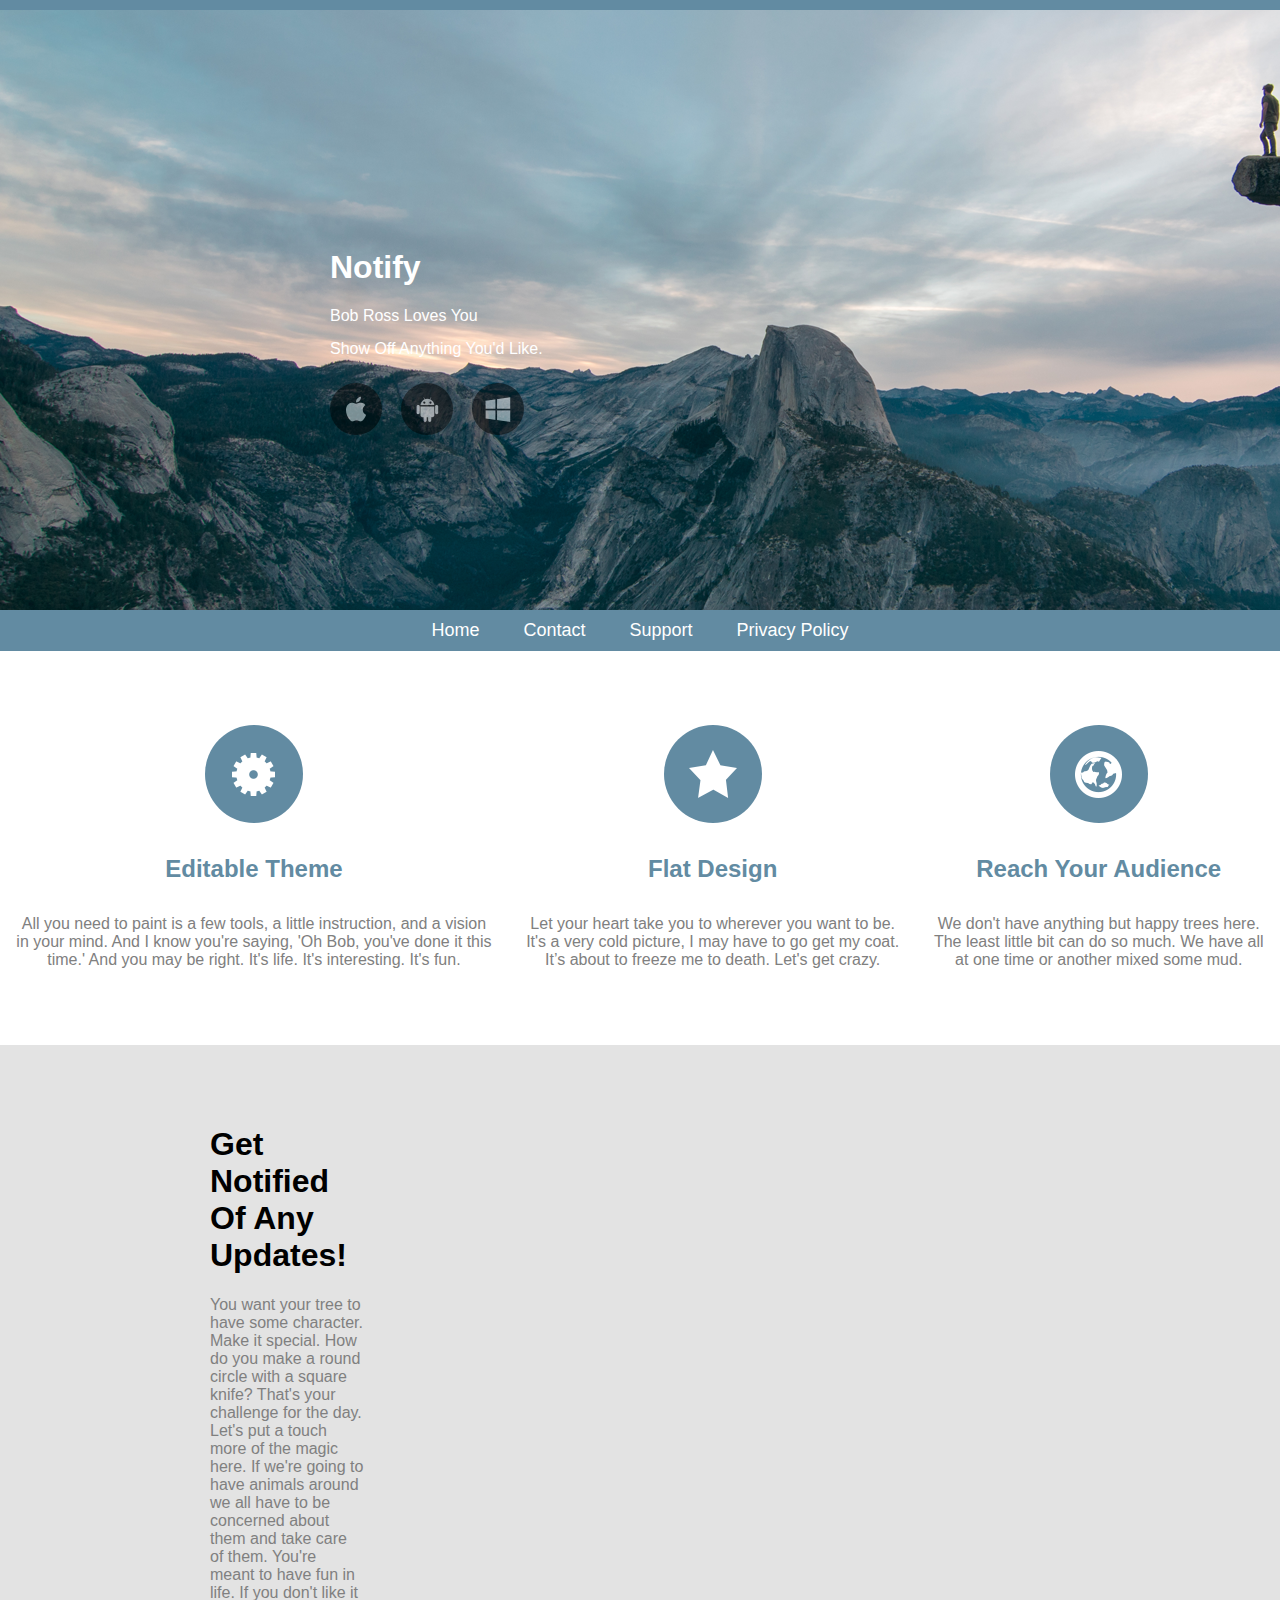
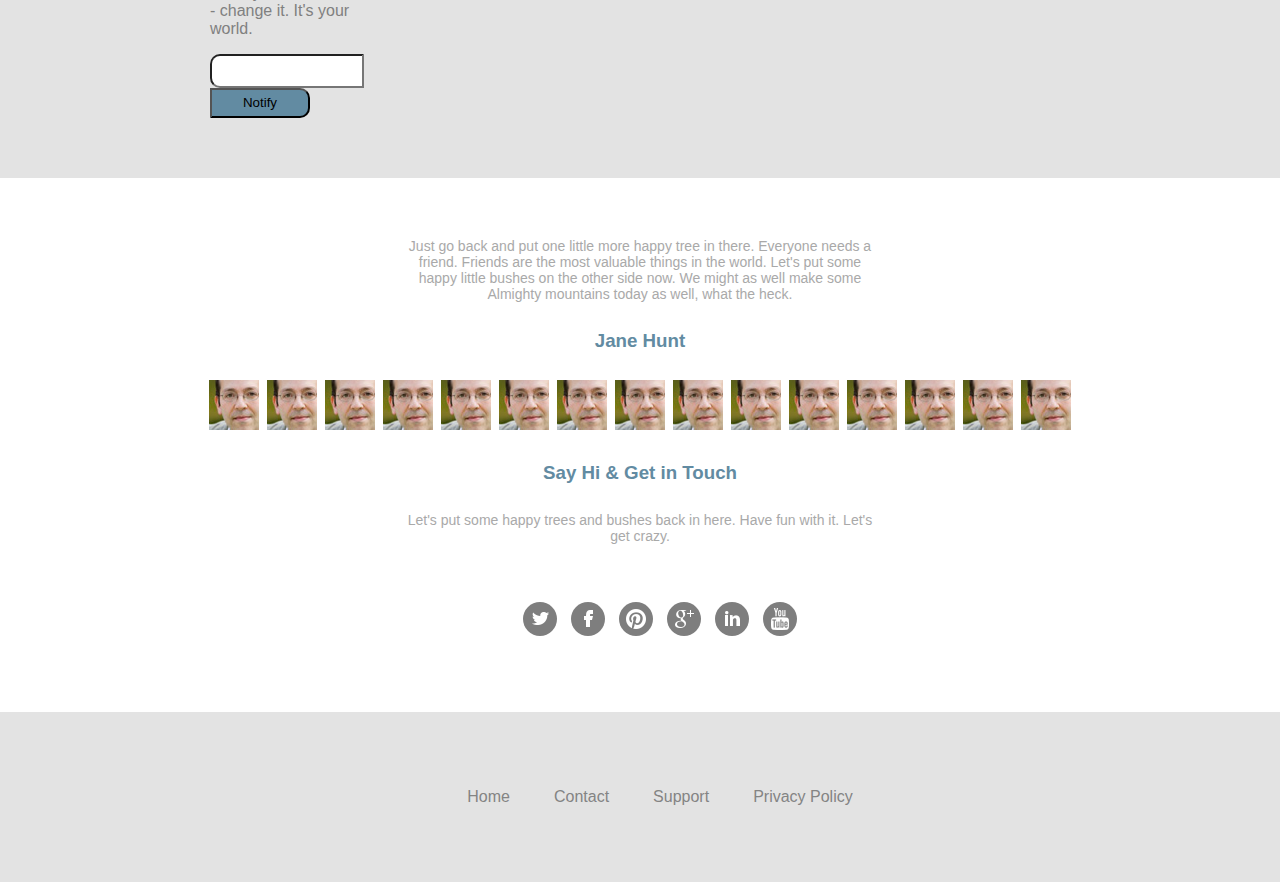
<file: index.html>
<!DOCTYPE html>
<html>
    <head>
        <meta charset="utf-8">
        <title>Notify Me!</title>
        <link rel="stylesheet" href="./css/styles.css">
        <meta name="viewport" content="width=device-width,initial-scale=1.0">
        <style>
            @media screen and (max-width: 600px) {
                .masthead .theCall{
                    position: absolute;
                    left: 30%;
                    bottom: 10%;
                }
                .nav-1 li{
                    display: block;
                    padding: 10px
                }
                .hotPoints{
                    display: block;
                }
                .scndArt{
                    display: flex;
                    justify-content: center;
                    flex-flow: column;
                }
                .thrdArt {
                    text-align: center;
                    padding-top: 60px;
                    padding-bottom: 60px;
                }
                .thrdArt p{
                    color: darkGray;
                    padding-left: 10px;
                    padding-right: 10px;
                    font-size: 14px;
                }
            }
        </style>
    </head>
    <body>
        <div class="masthead">
            <div class="theCall">
                <h1>Notify</h1>
                <p>Bob Ross Loves You</p>
                <p>Show Off Anything You'd Like.</p>
                <nav>
                    <li>
                        <a href="http://www.apple.com" class="headIcon01">Apple Icon</a>
                        <a href="http://www.android.com" class="headIcon02">Apple Icon</a>
                        <a href="http://www.windows.com" class="headIcon03">Apple Icon</a>
                    </li>
                </nav>
            </div>
        </div>
		<nav class="nav-1">
			<ul>
				<li><a href="./index.html">Home</a></li>
				<li><a href="./contact.html">Contact</a></li>
				<li><a href="./support.html">Support</a></li>
				<li><a href="./privacy.html">Privacy Policy</a></li>
			</ul>
		</nav>
        <article class="hotPoints">
            <div class="col01">
                <h4>Gear Icon</h4>
                <h2>Editable Theme</h2>
                <p>All you need to paint is a few tools, a little instruction, and a vision in your mind. And I know you're saying, 'Oh Bob, you've done it this time.' And you may be right. It's life. It's interesting. It's fun.</p>
            </div>
            <div class="col02">
                <h4>Star Icon</h4>
                <h2>Flat Design</h2>
                <p>Let your heart take you to wherever you want to be. It's a very cold picture, I may have to go get my coat. It’s about to freeze me to death. Let's get crazy.</p>
            </div>
            <div class="col03">
                <h4>Globe Icon</h4>
                <h2>Reach Your Audience</h2>
                <p>We don't have anything but happy trees here. The least little bit can do so much. We have all at one time or another mixed some mud.</p>
            </div>
        </article>
        <article class="scndArt">
            <div class="col01">
                <h1>Get Notified Of Any Updates!</h1>
                <p>You want your tree to have some character. Make it special. How do you make a round circle with a square knife? That's your challenge for the day. Let's put a touch more of the magic here. If we're going to have animals around we all have to be concerned about them and take care of them. You're meant to have fun in life. If you don't like it - change it. It's your world.</p>
                <form action="/action_page.php">
                  <input type="text" name="lname">
                  <input type="submit" value="Notify">
                </form>
            </div>
            <div class="col02">
                <iframe src="https://player.vimeo.com/video/118175417?title=0&byline=0" width="640" height="360" frameborder="0" webkitallowfullscreen mozallowfullscreen allowfullscreen></iframe>
        </article>
		<article class="thrdArt">
            <div>
                <p>Just go back and put one little more happy tree in there. Everyone needs a friend. Friends are the most valuable things in the world. Let's put some happy little bushes on the other side now. We might as well make some Almighty mountains today as well, what the heck.</p>
                <h3 id="hoverName">Jane Hunt</h3>
                <img src="./img/19.jpg" class="sayHi">
                <img src="./img/19.jpg" class="sayHi">
                <img src="./img/19.jpg" class="sayHi">
                <img src="./img/19.jpg" class="sayHi">
                <img src="./img/19.jpg" class="sayHi">
                <img src="./img/19.jpg" class="sayHi">
                <img src="./img/19.jpg" class="sayHi">
                <img src="./img/19.jpg" class="sayHi">
                <img src="./img/19.jpg" class="sayHi">
                <img src="./img/19.jpg" class="sayHi">
                <img src="./img/19.jpg" class="sayHi">
                <img src="./img/19.jpg" class="sayHi">
                <img src="./img/19.jpg" class="sayHi">
                <img src="./img/19.jpg" class="sayHi">
                <img src="./img/19.jpg" class="sayHi">
                <h3 class="sayHi">Say Hi & Get in Touch</h3>
                <p>Let's put some happy trees and bushes back in here. Have fun with it. Let's get crazy.</p>
                <ul class="socialM">
                    <li><a href="#" class="twitter">Twitter</a></li>
                    <li><a href="#" class="facebook">Facebook</a></li>
                    <li><a href="#" class="pinterest">Pinterest</a></li>
                    <li><a href="#" class="googlePlus">Google Plus</a></li>
                    <li><a href="#" class="linkedin">LinkedIn</a></li>
                    <li><a href="#" class="youtube">YouTube</a></li>
                </ul>
            </div>
        </article>
        <footer>
            <div class="siteMap">
                <ul>
                    <li><a href="./index.html">Home</a></li>
    				<li><a href="./contact.html">Contact</a></li>
    				<li><a href="./support.html">Support</a></li>
    				<li><a href="./privacy.html">Privacy Policy</a></li>
                </ul>
            </div>
        </footer>
    </body>
</html>
</file>
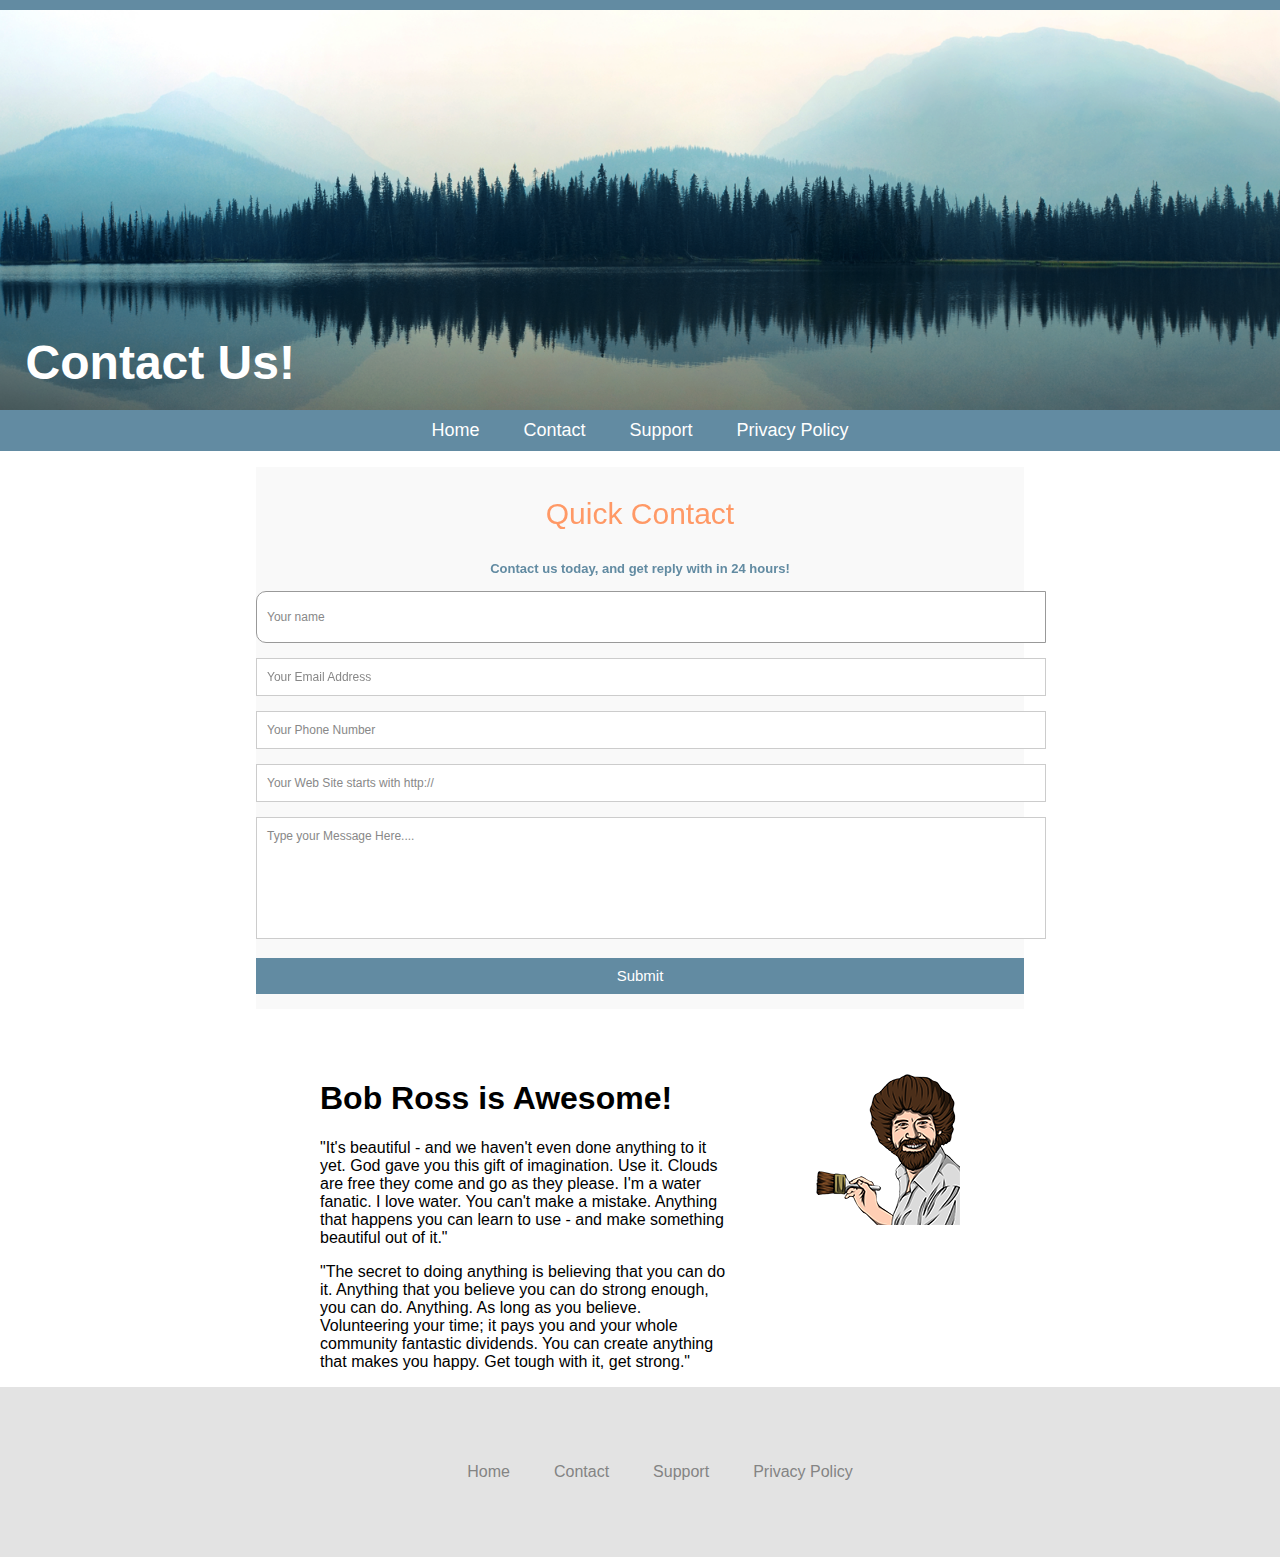
<file: contact.html>
<!DOCTYPE html>
<html>
<head>
    <meta charset="utf-8">
    <title>Notify Me!</title>
    <link rel="stylesheet" href="./css/styles.css">
	<meta name="viewport" content="width=device-width,initial-scale=1.0">
	<style>
		@media screen and (max-width: 600px) {
			.masthead .theCall{
				position: absolute;
				left: 30%;
				bottom: 10%;
			}
			.nav-1 li{
				display: block;
				padding: 10px
			}
			.hotPoints{
				display: block;
			}
			.scndArt{
				display: flex;
				justify-content: center;
				flex-flow: column;
			}
			.thrdArt {
				text-align: center;
				padding-top: 60px;
				padding-bottom: 60px;
			}
			.thrdArt p{
				color: darkGray;
				padding-left: 10px;
				padding-right: 10px;
				font-size: 14px;
			}
            article.bobRoss {
                flex-flow: column;
            }
		}
	</style>
</head>
    <body>
        <div class="container">
            <div class="masthead cont">
                <div class="theCall">
                    <h1>Contact Us!</h1>
                </div>
            </div>
            <nav class="nav-1">
                <ul>
                    <li><a href="./index.html">Home</a></li>
                    <li><a href="./contact.html">Contact</a></li>
                    <li><a href="./support.html">Support</a></li>
                    <li><a href="./privacy.html">Privacy Policy</a></li>
                </ul>
            </nav>
            <div class="contForm">
                <form id="contact" action="" method="post">
                    <h3>Quick Contact</h3>
                    <h4>Contact us today, and get reply with in 24 hours!</h4>
                    <fieldset>
                        <input placeholder="Your name" type="text" tabindex="1" required autofocus>
                    </fieldset>
                    <fieldset>
                        <input placeholder="Your Email Address" type="email" tabindex="2" required>
                    </fieldset>
                    <fieldset>
                        <input placeholder="Your Phone Number" type="tel" tabindex="3" required>
                    </fieldset>
                    <fieldset>
                        <input placeholder="Your Web Site starts with http://" type="url" tabindex="4" required>
                    </fieldset>
                    <fieldset>
                        <textarea placeholder="Type your Message Here...." tabindex="5" required></textarea>
                    </fieldset>
                    <fieldset>
                        <button name="submit" type="submit" id="contact-submit" data-submit="...Sending">Submit</button>
                    </fieldset>
                </form>
            </div>
            <article class="bobRoss">
                <div class="bobQuote">
                    <h1>Bob Ross is Awesome!</h1>
                    <p>&quot;It's beautiful - and we haven't even done anything to it yet. God gave you this gift of imagination. Use it. Clouds are free they come and go as they please. I'm a water fanatic. I love water. You can't make a mistake. Anything that happens you can learn to use - and make something beautiful out of it.&quot;</p>

                    <p>&quot;The secret to doing anything is believing that you can do it. Anything that you believe you can do strong enough, you can do. Anything. As long as you believe. Volunteering your time; it pays you and your whole community fantastic dividends. You can create anything that makes you happy. Get tough with it, get strong.&quot;</p>
                </div>
                <div class="bobImg">
                    <a href="https://www.deviantart.com/neonicart/art/Bob-Ross-629206513" target="_blank"><img src="../img/bob_ross.png"></a>
                </div>
            </article>
            <footer>
                <div class="siteMap">
                    <ul>
                        <li><a href="./index.html">Home</a></li>
                        <li><a href="./contact.html">Contact</a></li>
                        <li><a href="./support.html">Support</a></li>
                        <li><a href="./privacy.html">Privacy Policy</a></li>
                    </ul>
                </div>
            </footer>
        </div>
    </body>
</html>
</file>
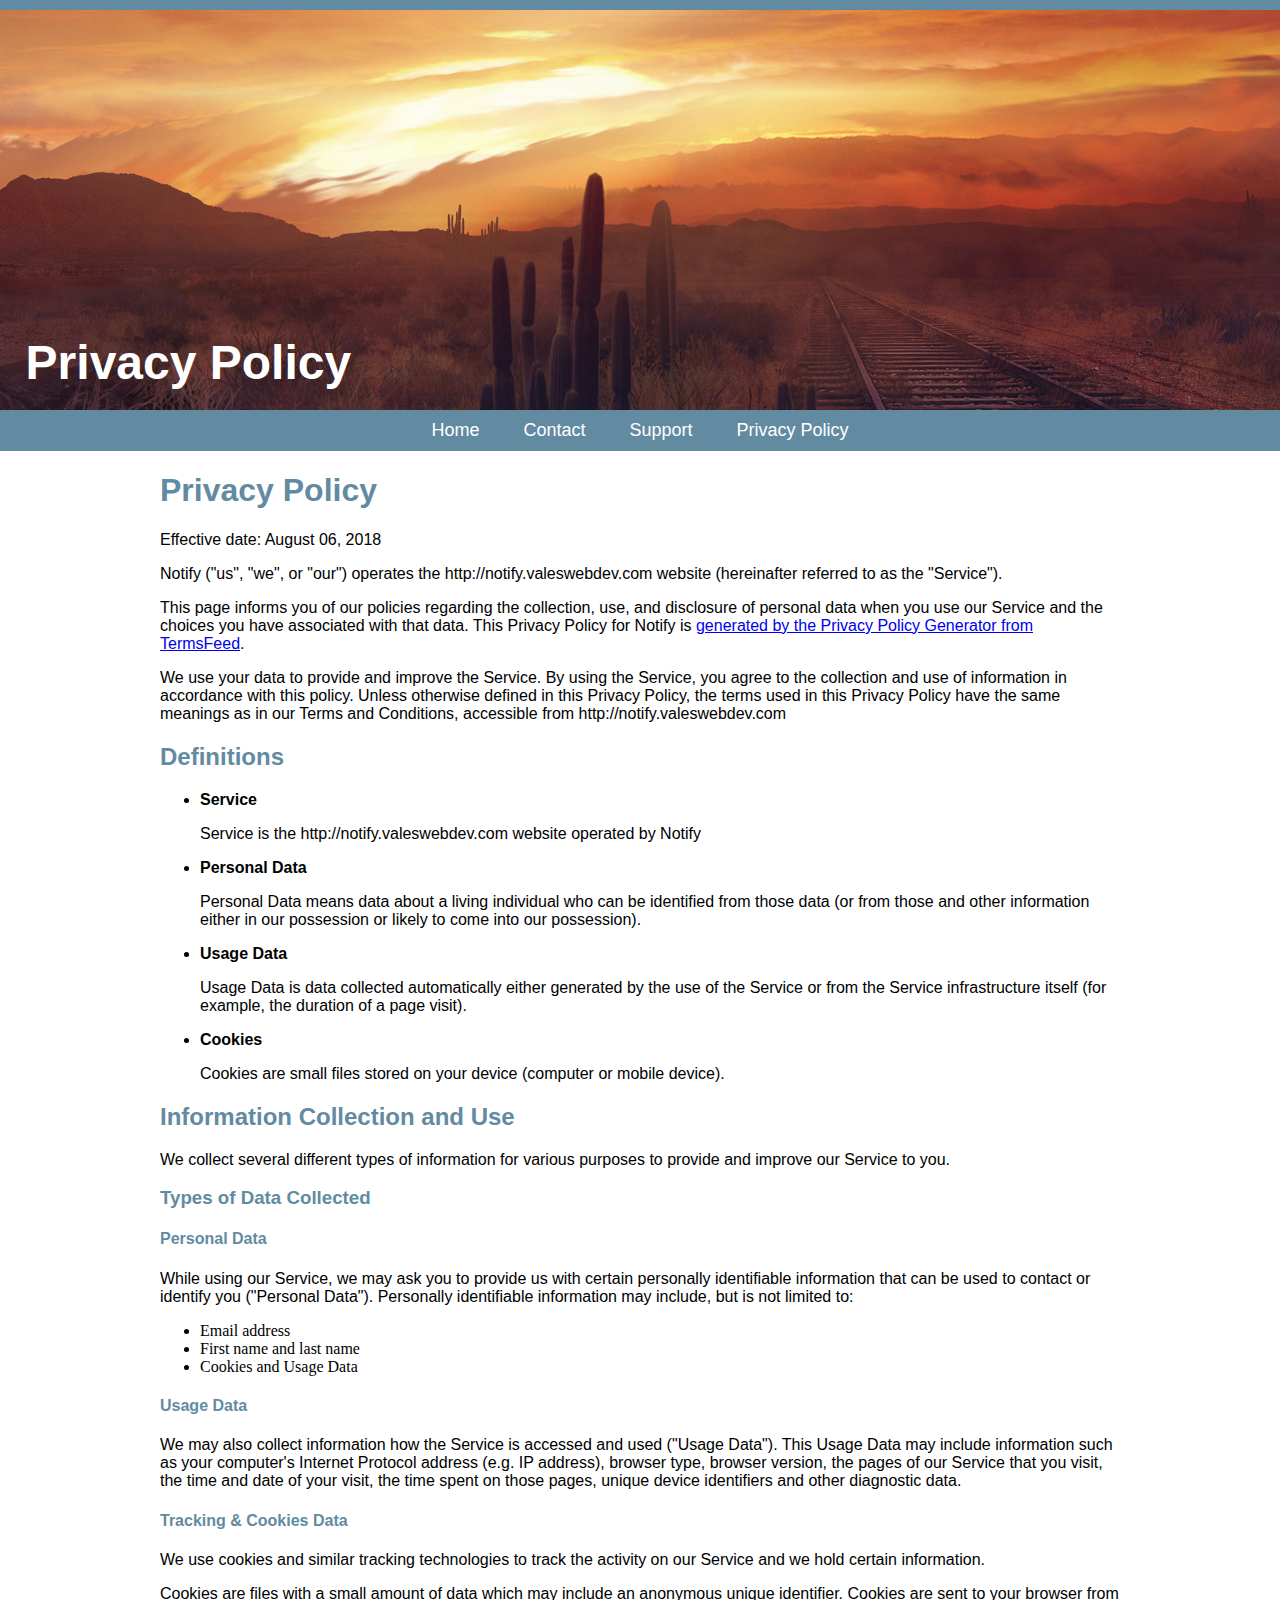
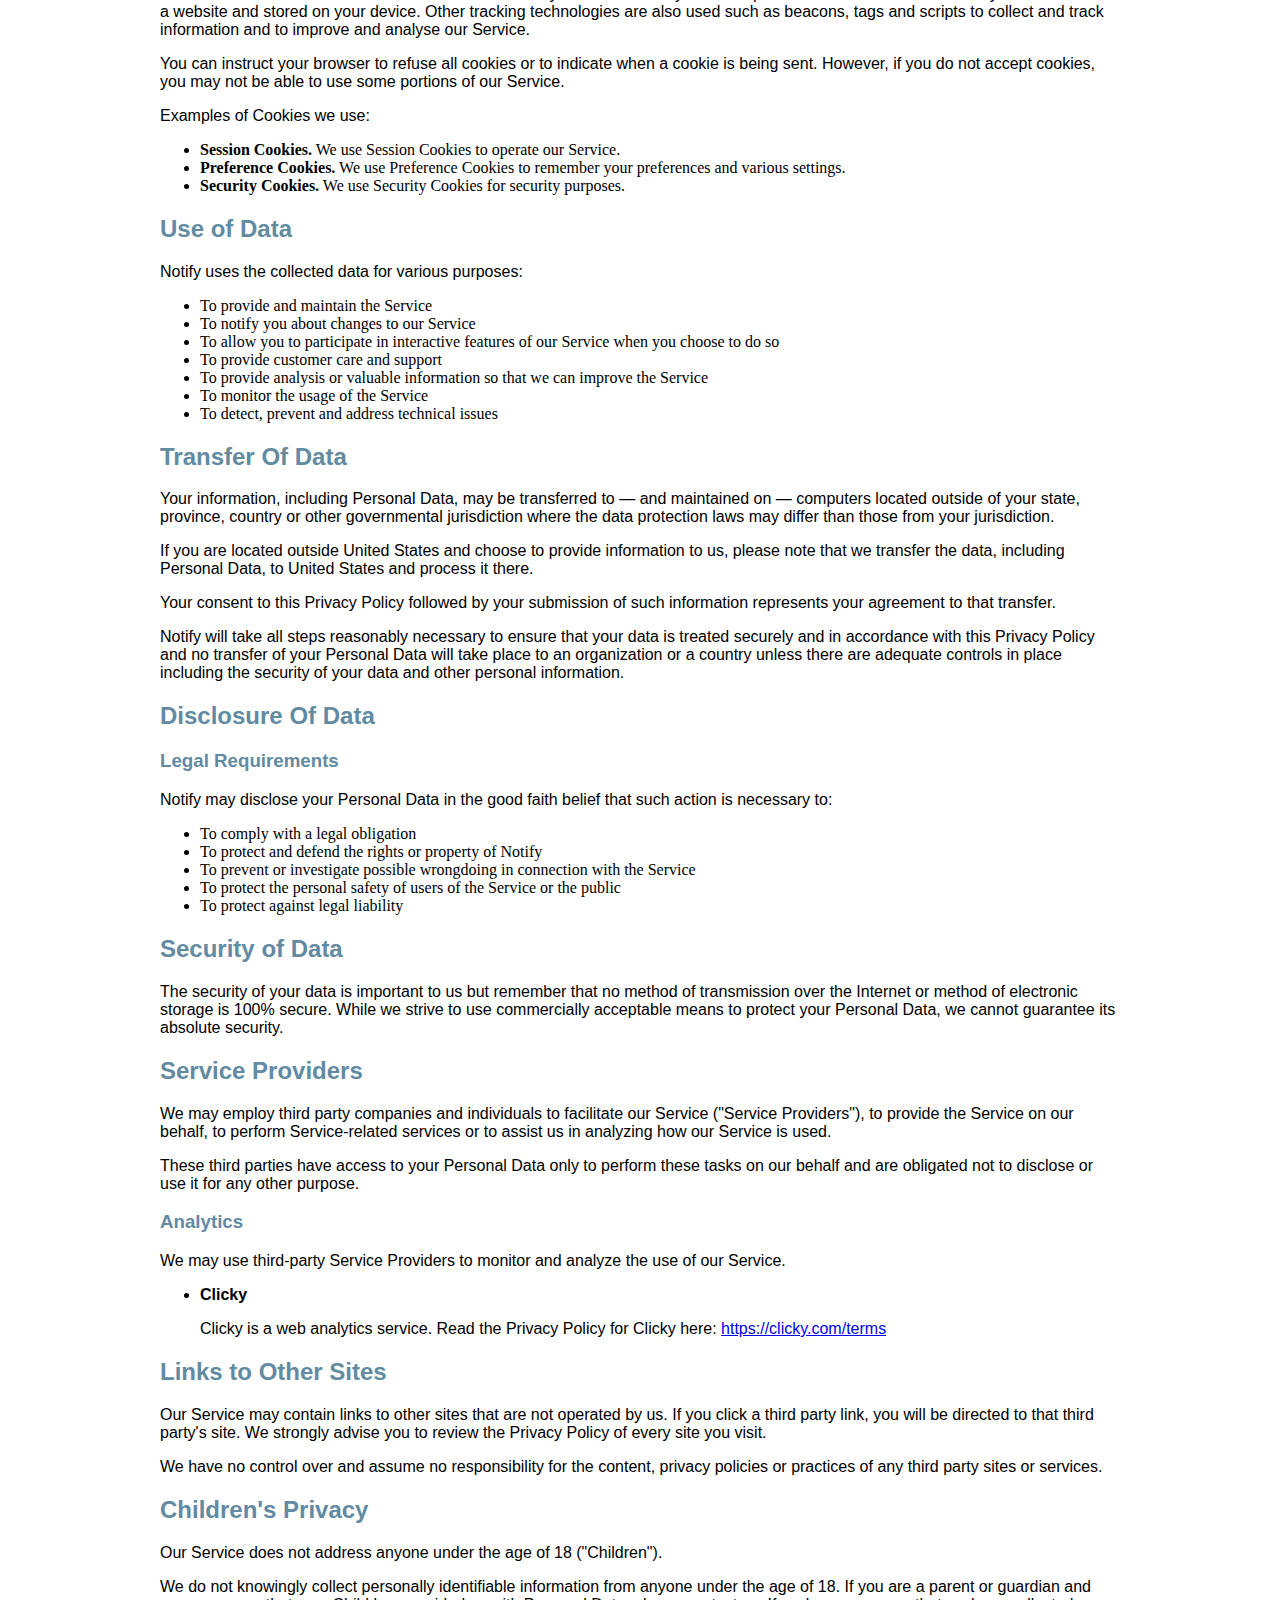
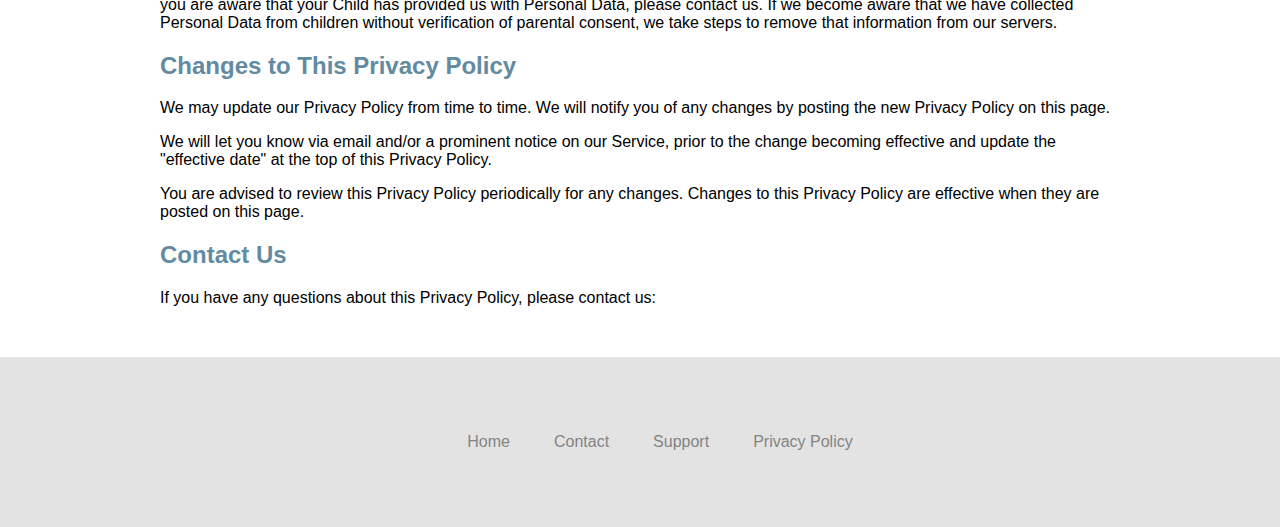
<file: privacy.html>
<!DOCTYPE html>
<html>
    <head>
		<meta charset="utf-8">
	    <title>Notify Me!</title>
	    <link rel="stylesheet" href="./css/styles.css">
		<meta name="viewport" content="width=device-width,initial-scale=1.0">
		<style>
			@media screen and (max-width: 600px) {
				.masthead .theCall{
					position: absolute;
					left: 30%;
					bottom: 10%;
				}
				.nav-1 li{
					display: block;
					padding: 10px
				}
				.hotPoints{
					display: block;
				}
				.scndArt{
					display: flex;
					justify-content: center;
					flex-flow: column;
				}
				.thrdArt {
					text-align: center;
					padding-top: 60px;
					padding-bottom: 60px;
				}
				.thrdArt p{
					color: darkGray;
					padding-left: 10px;
					padding-right: 10px;
					font-size: 14px;
				}
	            article.bobRoss {
	                flex-flow: column;
	            }
	            article.bobRoss h1 {
	                text-align: center;
	            }
			}
		</style>
    </head>
    <body>
        <div class="container">
            <div class="masthead priv">
                <div class="theCall">
                    <h1>Privacy Policy</h1>
                </div>
            </div>
        </div>
		<nav class="nav-1">
			<ul>
				<li><a href="./index.html">Home</a></li>
				<li><a href="./contact.html">Contact</a></li>
				<li><a href="./support.html">Support</a></li>
				<li><a href="./privacy.html">Privacy Policy</a></li>
			</ul>
		</nav>
		<div class="privCont">
            <h1>Privacy Policy</h1>
            <p>Effective date: August 06, 2018</p>
            <p>Notify ("us", "we", or "our") operates the http://notify.valeswebdev.com website (hereinafter referred to as the "Service").</p>
            <p>This page informs you of our policies regarding the collection, use, and disclosure of personal data when you use our Service and the choices you have associated with that data. This Privacy Policy  for Notify is <a href="https://termsfeed.com/privacy-policy/generator/">generated by the Privacy Policy Generator from TermsFeed</a>.</p>
            <p>We use your data to provide and improve the Service. By using the Service, you agree to the collection and use of information in accordance with this policy. Unless otherwise defined in this Privacy Policy, the terms used in this Privacy Policy have the same meanings as in our Terms and Conditions, accessible from http://notify.valeswebdev.com</p>

            <h2>Definitions</h2>
            <ul>
                <li>
                    <p><strong>Service</strong></p>
                            <p>Service is the http://notify.valeswebdev.com website operated by Notify</p>
                        </li>
                <li>
                    <p><strong>Personal Data</strong></p>
                    <p>Personal Data means data about a living individual who can be identified from those data (or from those and other information either in our possession or likely to come into our possession).</p>
                </li>
                <li>
                    <p><strong>Usage Data</strong></p>
                    <p>Usage Data is data collected automatically either generated by the use of the Service or from the Service infrastructure itself (for example, the duration of a page visit).</p>
                </li>
                <li>
                    <p><strong>Cookies</strong></p>
                    <p>Cookies are small files stored on your device (computer or mobile device).</p>
                </li>
            </ul>

            <h2>Information Collection and Use</h2>
            <p>We collect several different types of information for various purposes to provide and improve our Service to you.</p>

            <h3>Types of Data Collected</h3>

            <h4>Personal Data</h4>
            <p>While using our Service, we may ask you to provide us with certain personally identifiable information that can be used to contact or identify you ("Personal Data"). Personally identifiable information may include, but is not limited to:</p>

            <ul>
            <li>Email address</li><li>First name and last name</li><li>Cookies and Usage Data</li>
            </ul>

            <h4>Usage Data</h4>

            <p>We may also collect information how the Service is accessed and used ("Usage Data"). This Usage Data may include information such as your computer's Internet Protocol address (e.g. IP address), browser type, browser version, the pages of our Service that you visit, the time and date of your visit, the time spent on those pages, unique device identifiers and other diagnostic data.</p>

            <h4>Tracking & Cookies Data</h4>
            <p>We use cookies and similar tracking technologies to track the activity on our Service and we hold certain information.</p>
            <p>Cookies are files with a small amount of data which may include an anonymous unique identifier. Cookies are sent to your browser from a website and stored on your device. Other tracking technologies are also used such as beacons, tags and scripts to collect and track information and to improve and analyse our Service.</p>
            <p>You can instruct your browser to refuse all cookies or to indicate when a cookie is being sent. However, if you do not accept cookies, you may not be able to use some portions of our Service.</p>
            <p>Examples of Cookies we use:</p>
            <ul>
                <li><strong>Session Cookies.</strong> We use Session Cookies to operate our Service.</li>
                <li><strong>Preference Cookies.</strong> We use Preference Cookies to remember your preferences and various settings.</li>
                <li><strong>Security Cookies.</strong> We use Security Cookies for security purposes.</li>
            </ul>

            <h2>Use of Data</h2>

            <p>Notify uses the collected data for various purposes:</p>
            <ul>
                <li>To provide and maintain the Service</li>
                <li>To notify you about changes to our Service</li>
                <li>To allow you to participate in interactive features of our Service when you choose to do so</li>
                <li>To provide customer care and support</li>
                <li>To provide analysis or valuable information so that we can improve the Service</li>
                <li>To monitor the usage of the Service</li>
                <li>To detect, prevent and address technical issues</li>
            </ul>

            <h2>Transfer Of Data</h2>
            <p>Your information, including Personal Data, may be transferred to — and maintained on — computers located outside of your state, province, country or other governmental jurisdiction where the data protection laws may differ than those from your jurisdiction.</p>
            <p>If you are located outside United States and choose to provide information to us, please note that we transfer the data, including Personal Data, to United States and process it there.</p>
            <p>Your consent to this Privacy Policy followed by your submission of such information represents your agreement to that transfer.</p>
            <p>Notify will take all steps reasonably necessary to ensure that your data is treated securely and in accordance with this Privacy Policy and no transfer of your Personal Data will take place to an organization or a country unless there are adequate controls in place including the security of your data and other personal information.</p>

            <h2>Disclosure Of Data</h2>

            <h3>Legal Requirements</h3>
            <p>Notify may disclose your Personal Data in the good faith belief that such action is necessary to:</p>
            <ul>
                <li>To comply with a legal obligation</li>
                <li>To protect and defend the rights or property of Notify</li>
                <li>To prevent or investigate possible wrongdoing in connection with the Service</li>
                <li>To protect the personal safety of users of the Service or the public</li>
                <li>To protect against legal liability</li>
            </ul>

            <h2>Security of Data</h2>
            <p>The security of your data is important to us but remember that no method of transmission over the Internet or method of electronic storage is 100% secure. While we strive to use commercially acceptable means to protect your Personal Data, we cannot guarantee its absolute security.</p>

            <h2>Service Providers</h2>
            <p>We may employ third party companies and individuals to facilitate our Service ("Service Providers"), to provide the Service on our behalf, to perform Service-related services or to assist us in analyzing how our Service is used.</p>
            <p>These third parties have access to your Personal Data only to perform these tasks on our behalf and are obligated not to disclose or use it for any other purpose.</p>

            <h3>Analytics</h3>
            <p>We may use third-party Service Providers to monitor and analyze the use of our Service.</p>
            <ul>
                        <li>
                    <p><strong>Clicky</strong></p>
                    <p>Clicky is a web analytics service. Read the Privacy Policy for Clicky here: <a href="https://clicky.com/terms">https://clicky.com/terms</a></p>
                </li>
                </ul>



            <h2>Links to Other Sites</h2>
            <p>Our Service may contain links to other sites that are not operated by us. If you click a third party link, you will be directed to that third party's site. We strongly advise you to review the Privacy Policy of every site you visit.</p>
            <p>We have no control over and assume no responsibility for the content, privacy policies or practices of any third party sites or services.</p>


            <h2>Children's Privacy</h2>
            <p>Our Service does not address anyone under the age of 18 ("Children").</p>
            <p>We do not knowingly collect personally identifiable information from anyone under the age of 18. If you are a parent or guardian and you are aware that your Child has provided us with Personal Data, please contact us. If we become aware that we have collected Personal Data from children without verification of parental consent, we take steps to remove that information from our servers.</p>


            <h2>Changes to This Privacy Policy</h2>
            <p>We may update our Privacy Policy from time to time. We will notify you of any changes by posting the new Privacy Policy on this page.</p>
            <p>We will let you know via email and/or a prominent notice on our Service, prior to the change becoming effective and update the "effective date" at the top of this Privacy Policy.</p>
            <p>You are advised to review this Privacy Policy periodically for any changes. Changes to this Privacy Policy are effective when they are posted on this page.</p>


            <h2>Contact Us</h2>
            <p>If you have any questions about this Privacy Policy, please contact us:</p>
        </div>
        <footer>
            <div class="siteMap">
                <ul>
					<li><a href="./index.html">Home</a></li>
					<li><a href="./contact.html">Contact</a></li>
					<li><a href="./support.html">Support</a></li>
					<li><a href="./privacy.html">Privacy Policy</a></li>
                </ul>
            </div>
        </footer>
        </div>
    </body>
</html>
</file>
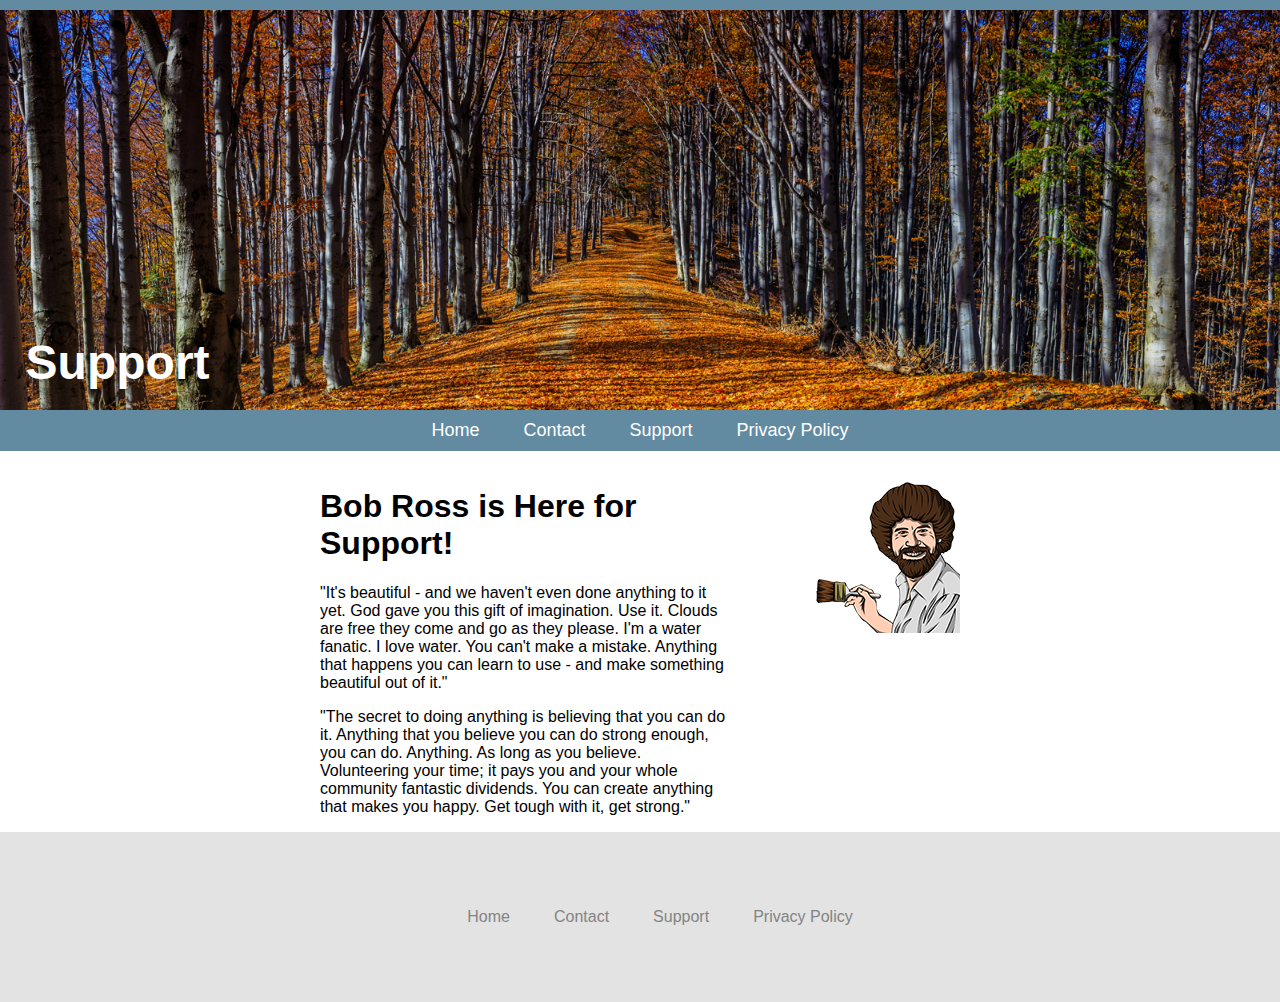
<file: support.html>
<!DOCTYPE html>
<html>
<head>
    <meta charset="utf-8">
    <title>Notify Me!</title>
    <link rel="stylesheet" href="./css/styles.css">
	<meta name="viewport" content="width=device-width,initial-scale=1.0">
	<style>
		@media screen and (max-width: 600px) {
			.masthead .theCall{
				position: absolute;
				left: 30%;
				bottom: 10%;
			}
			.nav-1 li{
				display: block;
				padding: 10px
			}
			.hotPoints{
				display: block;
			}
			.scndArt{
				display: flex;
				justify-content: center;
				flex-flow: column;
			}
			.thrdArt {
				text-align: center;
				padding-top: 60px;
				padding-bottom: 60px;
			}
			.thrdArt p{
				color: darkGray;
				padding-left: 10px;
				padding-right: 10px;
				font-size: 14px;
			}
            article.bobRoss {
                flex-flow: column;
            }
            article.bobRoss h1 {
                text-align: center;
            }
		}
	</style>
</head>
    <body>
        <div class="container">
            <div class="masthead supp">
                <div class="theCall">
                    <h1>Support</h1>
                </div>
            </div>
            <nav class="nav-1">
                <ul>
                    <li><a href="./index.html">Home</a></li>
                    <li><a href="./contact.html">Contact</a></li>
                    <li><a href="./support.html">Support</a></li>
                    <li><a href="./privacy.html">Privacy Policy</a></li>
                </ul>
            </nav>
            <article class="bobRoss">

                <div class="bobQuote">
                    <h1>Bob Ross is Here for Support!</h1>
                    <p>&quot;It's beautiful - and we haven't even done anything to it yet. God gave you this gift of imagination. Use it. Clouds are free they come and go as they please. I'm a water fanatic. I love water. You can't make a mistake. Anything that happens you can learn to use - and make something beautiful out of it.&quot;</p>

                    <p>&quot;The secret to doing anything is believing that you can do it. Anything that you believe you can do strong enough, you can do. Anything. As long as you believe. Volunteering your time; it pays you and your whole community fantastic dividends. You can create anything that makes you happy. Get tough with it, get strong.&quot;</p>
                </div>
                <div class="bobImg">
                    <a href="https://www.deviantart.com/neonicart/art/Bob-Ross-629206513" target="_blank"><img src="../img/bob_ross.png"></a>
                </div>
            </article>
            <footer>
                <div class="siteMap">
                    <ul>
                        <li><a href="./index.html">Home</a></li>
                        <li><a href="./contact.html">Contact</a></li>
                        <li><a href="./support.html">Support</a></li>
                        <li><a href="./privacy.html">Privacy Policy</a></li>
                    </ul>
                </div>
            </footer>
        </div>
    </body>
</html>
</file>
<file: css/styles.css>
body {
    margin: 0px;
    padding: 0px;
}

p, h1, h2, h3, h4, h5, h6, a {
    font-family: Helvetica, Arial, sans-serif;
}
/*-------------------------------------
| Masthead/Header
-------------------------------------*/
.masthead {
    background-image: url('../img/masthead-2.png');
    background-repeat: no-repeat;
    background-size: cover;
    height: 600px;
}

.masthead.cont{
    background-image: url('../img/masthead.png');
    background-repeat: no-repeat;
    background-size: cover;
    height: 400px;
}

.masthead.cont .theCall {
    position: absolute;
    left: 2%;
    bottom: 5%;
}

.masthead.cont h1 {
    margin: 0px;
    padding: 0px;
    font-size: 48px;
}

.masthead.supp{
    background-image: url('../img/masthead-4.png');
    background-repeat: no-repeat;
    background-size: cover;
    height: 400px;
}

.masthead.supp .theCall {
    position: absolute;
    left: 2%;
    bottom: 5%;
}

.masthead.supp h1 {
    margin: 0px;
    padding: 0px;
    font-size: 48px;
}

.masthead.priv{
    background-image: url('../img/masthead-3.png');
    background-repeat: no-repeat;
    background-size: cover;
    height: 400px;
}

.masthead.priv .theCall {
    position: absolute;
    left: 2%;
    bottom: 5%;
}

.masthead.priv h1 {
    margin: 0px;
    padding: 0px;
    font-size: 48px;
}

.masthead li {
    list-style: none;
}

.masthead {
    color: white;
    border-top: 10px;
    border-top-color: #628ba2;
    border-top-style: solid;
    position: relative;
}

.masthead .theCall {
    position: absolute;
    left: 330px;
    bottom: 175px;
}

.masthead p {
    margin: 0px;
    margin-top: 15px;
    padding: 0px;
}

.masthead a {
    margin-left: 0px;
    margin-right: 15px;
    margin-top: 25px;
    display: inline-block;
    width: 52px;
    height: 52px;
    text-decoration: none;
    background-color: black;

    background-repeat: no-repeat;
    background-position: center;
    background-size: auto;
    border-radius: 52px;
    font-size: 0;
    opacity: 0.5;
}

.masthead a:hover, .socialM a:hover {
    background-color: #628ba2;
    opacity: 1;
}

.headIcon01 {
    background-image: url('../img/appleIcon.png');
}

.headIcon02 {
    background-image: url('../img/androidIcon.png');
}

.headIcon03 {
    background-image: url('../img/windowsIcon.png');
}

/*-------------------------------------
| Main Navigation
-------------------------------------*/
.nav-1 a {
    text-decoration: none;
    color: white;
    list-style: none;
    font-size: 18px;
}
.nav-1 ul a:hover {
    color: #333;
}
.nav-1 ul {
    text-align: center;
    margin-top: 0px;
    padding: 10px 0px;
    background-color: #628ba2;
}

.nav-1 li{
    list-style: none;
    display: inline-block;
    padding-left: 20px;
    padding-right: 20px;
}

/*-------------------------------------
| hotPoints Article
-------------------------------------*/
.hotPoints {
    display: flex;
    justify-content: space-around;
    margin-top: 60px;
    margin-bottom: 60px;
}

.hotPoints h2 {
    margin-top: 32px;
}

.hotPoints p {
    color: gray;
    margin-top: 32px;
}

.hotPoints .col01 {
    text-align: center;
    margin-left: 15px;
    margin-right: 15px;
}

.hotPoints .col01 h4 {
    background-image: url('../img/gear.png');
    background-repeat: no-repeat;
    background-position: center;
    background-size: auto;
    display: inline-block;
    width: 98px;
    height: 98px;
    background-color: #628ba2;
    border-radius: 98px;
    font-size: 0;
}

.hotPoints .col02 {
    text-align: center;
    margin-left: 15px;
    margin-right: 15px;
}

.hotPoints .col02 h4 {
    background-image: url('../img/star.png');
    background-repeat: no-repeat;
    background-position: center;
    background-size: auto;
    display: inline-block;
    width: 98px;
    height: 98px;
    background-color: #628ba2;
    border-radius: 98px;
    font-size: 0;
}

.hotPoints .col03 {
    text-align: center;
    margin-left: 15px;
    margin-right: 15px;
}

.hotPoints .col03 h4 {
    background-image: url('../img/globe.png');
    background-repeat: no-repeat;
    background-position: center;
    background-size: auto;
    display: inline-block;
    width: 98px;
    height: 98px;
    background-color: #628ba2;
    border-radius: 98px;
    font-size: 0;
}

/*-------------------------------------
| bobRoss Article
-------------------------------------*/
article.bobRoss {
    display: flex;
    justify-content: center;
    flex-flow: row;
    margin-left: 25%;
    margin-right: 25%;
}

/*-------------------------------------
| Privacy Policy
-------------------------------------*/
.privCont {
    /* margin-left: auto; */
    /* margin-right: auto; */
    margin: 0px auto 50px auto;
    width: 75%;
}

.privCont h1, h2, h3, h4, h5, h6 {
    color: #628ba2
}

/*-------------------------------------
| Second Article
-------------------------------------*/
.scndArt {
    background-color: #e3e3e3;
    padding: 60px 0px 60px 0px;
    display: flex;
    justify-content: space-between;
}

.scndArt p {
    color: gray;
}

.scndArt .col01 {
    text-align: left;
    margin-left: 210px;
    margin-right: 100px;
}

.scndArt .col02 {
    text-align: center;
    margin-right: 210px;
}

form {
    margin: 0px;
    padding: 0px;
    position: relative;
}

input[type="text"] {
    width: 150px;
    height: 30px;
    display: inline-block;
	padding: 0px;
    margin-right: 0px;
    border-radius: 10px 0px 0px 10px;
    margin: 0px;
    float: left;
}

input[type="submit"] {
    width: 100px;
    height: 30px;
	padding: 0px;
    margin-left: 0px;
    display: inline-block;
    background-color: #628ba2;
    border-radius: 0px 10px 10px 0px;
    margin: 0px;
    float: left;
}

/*-------------------------------------
| Third Article
-------------------------------------*/
.thrdArt {
    text-align: center;
    padding-top: 60px;
    padding-bottom: 60px;
}

.thrdArt p, .thrdArt h1, .thrdArt h2, .thrdArt h3, .thrdArt h4, .thrdArt h5, .thrdArt h6 {
    /* TRBL */
    padding: 0px 0px 28px 0px;
    margin: 0px;
}

.sayHi {
    padding-bottom: 28px;
    padding-left: 2px;
    padding-right: 2px;
}

.thrdArt p{
    color: darkGray;
    padding-left: 398px;
    padding-right: 398px;
    font-size: 14px;
}

.socialM {
    padding-bottom:0px;
    padding-top: 0px;
    display: flex;
    justify-content:center;
}

.socialM ul {
    /* padding: 0px */
}

.socialM li {
    list-style: none;
    /* padding: 0px; */
}

.socialM a {
    margin-left: 7px;
    margin-right: 7px;
    display: inline-block;
    width: 34px;
    height: 34px;
    text-decoration: none;
    background-color: black;

    background-repeat: no-repeat;
    background-position: center;
    background-size: auto;
    border-radius: 34px;
    font-size: 0;
    opacity: 0.5;
}

.socialM .twitter {
    background-image: url('../img/twitter.png');
}

.socialM .facebook {
    background-image: url('../img/facebook.png');
}

.socialM .pinterest {
    background-image: url('../img/pinterest.png');
}

.socialM .googlePlus {
    background-image: url('../img/googlePlus.png');
}

.socialM .linkedin {
    background-image: url('../img/linkedin.png');
}

.socialM .youtube {
    background-image: url('../img/youtube.png');
}

/*-------------------------------------
| Footer
-------------------------------------*/
.siteMap {
    padding: 60px 0px 60px 0px;
	background-color: #e3e3e3;
}

.siteMap a {
    text-decoration: none;
    color: #848484;
    list-style: none;
}

.siteMap ul {
    text-align: center;
}

.siteMap li{
    list-style: none;
    display: inline-block;
    padding-left: 20px;
    padding-right: 20px;
}

/*-------------------------------------
| Contact Form
-------------------------------------*/
.contForm {
    display: flex;
    justify-content: center;
}
#contact input[type="text"], #contact input[type="email"], #contact input[type="tel"], #contact input[type="url"], #contact textarea, #contact button[type="submit"] { font:400 12px/16px "Open Sans", Helvetica, Arial, sans-serif; }

#contact {
	background:#F9F9F9;
	margin-bottom: 50px;
    width: 60%;
    text-align: center;
}

#contact h3 {
	color: #F96;
	display: block;
	font-size: 30px;
	font-weight: 400;
}

#contact h4 {
	margin:5px 0 15px;
	display:block;
	font-size:13px;
}

fieldset {
	border: medium none !important;
	margin: 0 0 10px;
	min-width: 100%;
	padding: 0;
	width: 100%;
}

#contact input[type="text"], #contact input[type="email"], #contact input[type="tel"], #contact input[type="url"], #contact textarea {
	width:100%;
	border:1px solid #CCC;
	background:#FFF;
	margin:0 0 5px;
	padding:10px;
}

#contact input[type="text"]:hover, #contact input[type="email"]:hover, #contact input[type="tel"]:hover, #contact input[type="url"]:hover, #contact textarea:hover {
	-webkit-transition:border-color 0.3s ease-in-out;
	-moz-transition:border-color 0.3s ease-in-out;
	transition:border-color 0.3s ease-in-out;
	border:1px solid #AAA;
}

#contact textarea {
	height:100px;
	max-width:100%;
  resize:none;
}

#contact button[type="submit"] {
	cursor:pointer;
	width:100%;
	border:none;
	background:#628ba2;
	color:#FFF;
	margin:0 0 5px;
	padding:10px;
	font-size:15px;
}

#contact button[type="submit"]:hover {
	background:#09C;
	-webkit-transition:background 0.3s ease-in-out;
	-moz-transition:background 0.3s ease-in-out;
	transition:background-color 0.3s ease-in-out;
}

#contact button[type="submit"]:active { box-shadow:inset 0 1px 3px rgba(0, 0, 0, 0.5); }

#contact input:focus, #contact textarea:focus {
	outline:0;
	border:1px solid #999;
}
::-webkit-input-placeholder {
 color:#888;
}
:-moz-placeholder {
 color:#888;
}
::-moz-placeholder {
 color:#888;
}
:-ms-input-placeholder {
 color:#888;
}

/*-------------------------------------
| Media Query
-------------------------------------*/
@media screen and (max-width: 600px) {
	.masthead .theCall{
		position: absolute;
		left: 30%;
		bottom: 10%;
	}
	.nav-1 li{
		display: block;
		padding: 10px
	}
	.hotPoints{
		display: block;
	}
	.scndArt{
		display: flex;
		justify-content: center;
		flex-flow: column;
	}
	.thrdArt {
		text-align: center;
		padding-top: 60px;
		padding-bottom: 60px;
	}
	.thrdArt p{
		color: darkGray;
		padding-left: 10px;
		padding-right: 10px;
		font-size: 14px;
	}
	article.bobRoss {
		flex-flow: column;
	}
	article.bobRoss h1 {
		text-align: center;
	}
}
</file>
